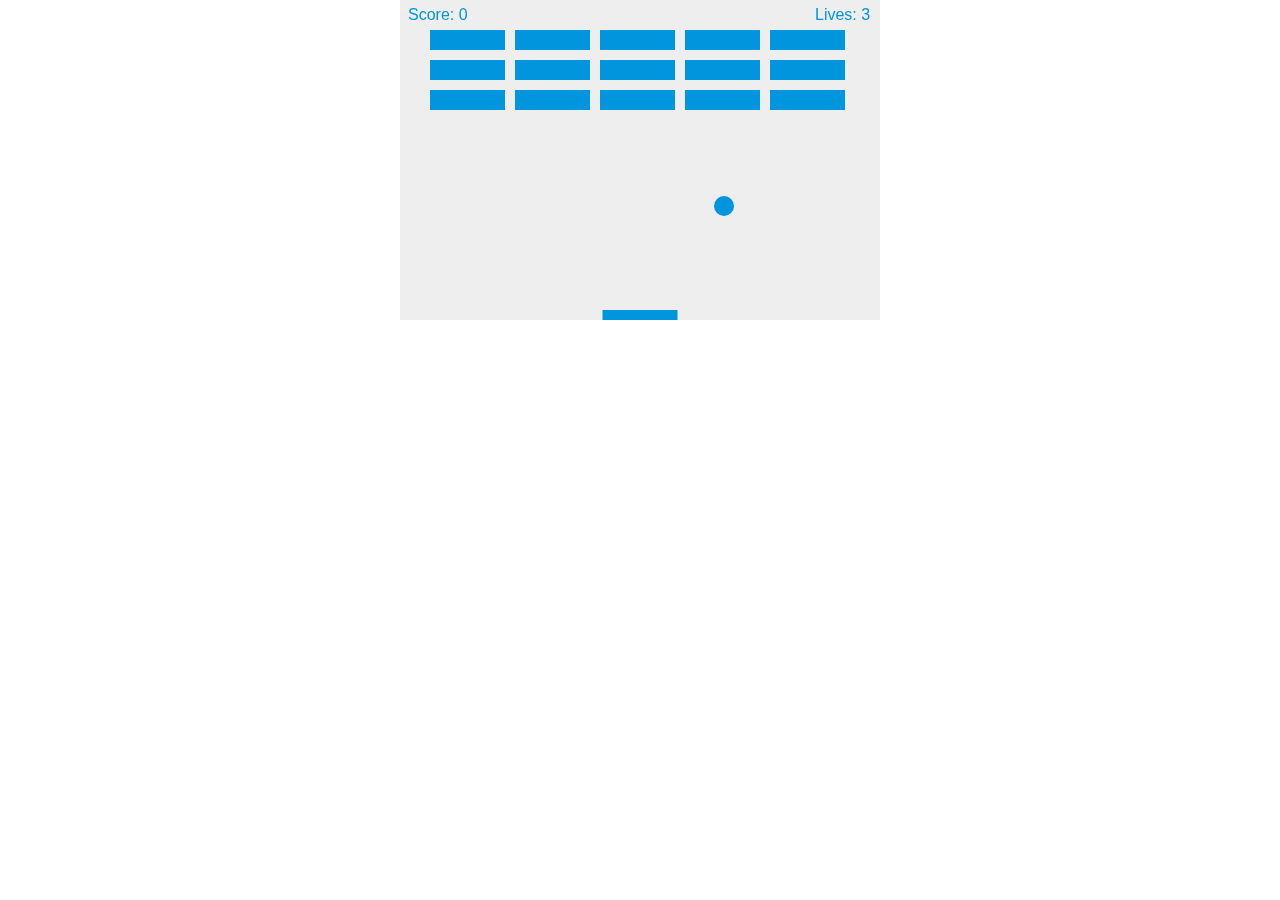
<file: Dom/index.html>
<!DOCTYPE html>
<html lang="en">
<head>
    <meta charset="UTF-8">
    <title>Igrica</title>
    <link rel="stylesheet" href="style.css">
    
</head>
    <body>
     <canvas id="myCanvas" width="480" height="320"></canvas> 
    <script src="script.js"></script>
    </body>
</html>
</file>
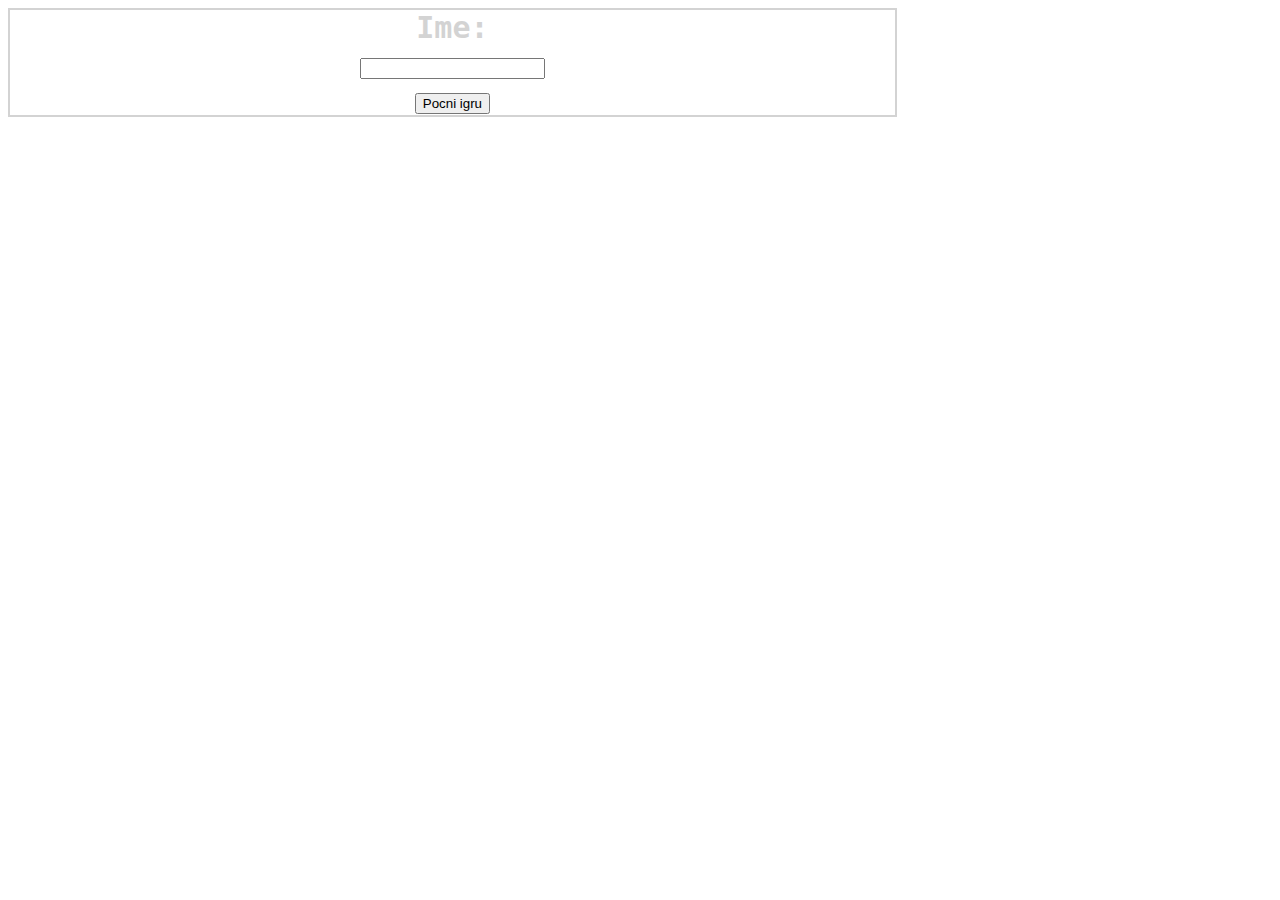
<file: hw-3/Index.html>
<!DOCTYPE html>
<html>
<head>
    <meta charset="UTF-8">
    <title>Test</title>
    <link rel="stylesheet" href="style.css">
    <meta name="viewport" content="width=device-width, initial-scale=1.0" />
</head>
<body>
    <div id="centar">
        <div id="start">
            <form>
                <label for="fname">Ime:</label><br>
                <input type="text" id="ime" name="ime"><br>
                <button id="myBtn" type="button">Pocni igru</button>
            </form>
        
        </div>
        <div id="quiz" style="display: none">
            <div id="question"></div>
            <div id="choices">
                <div class="choice" id="A" onclick="checkAnswer('A')"></div>
                <div class="choice" id="B" onclick="checkAnswer('B')"></div>
                <div class="choice" id="C" onclick="checkAnswer('C')"></div>
            </div>
            <div id="timer">
                <div id="counter"></div>
                <div id="btimeGauge"></div>
                <div id="timeGauge"></div>
            </div>
            <div id="progress"></div>
        </div>
        <div id="scoreContainer" style="display: none"></div>
    </div>
    <script src="test.js"></script>
</body>
</html>
</file>
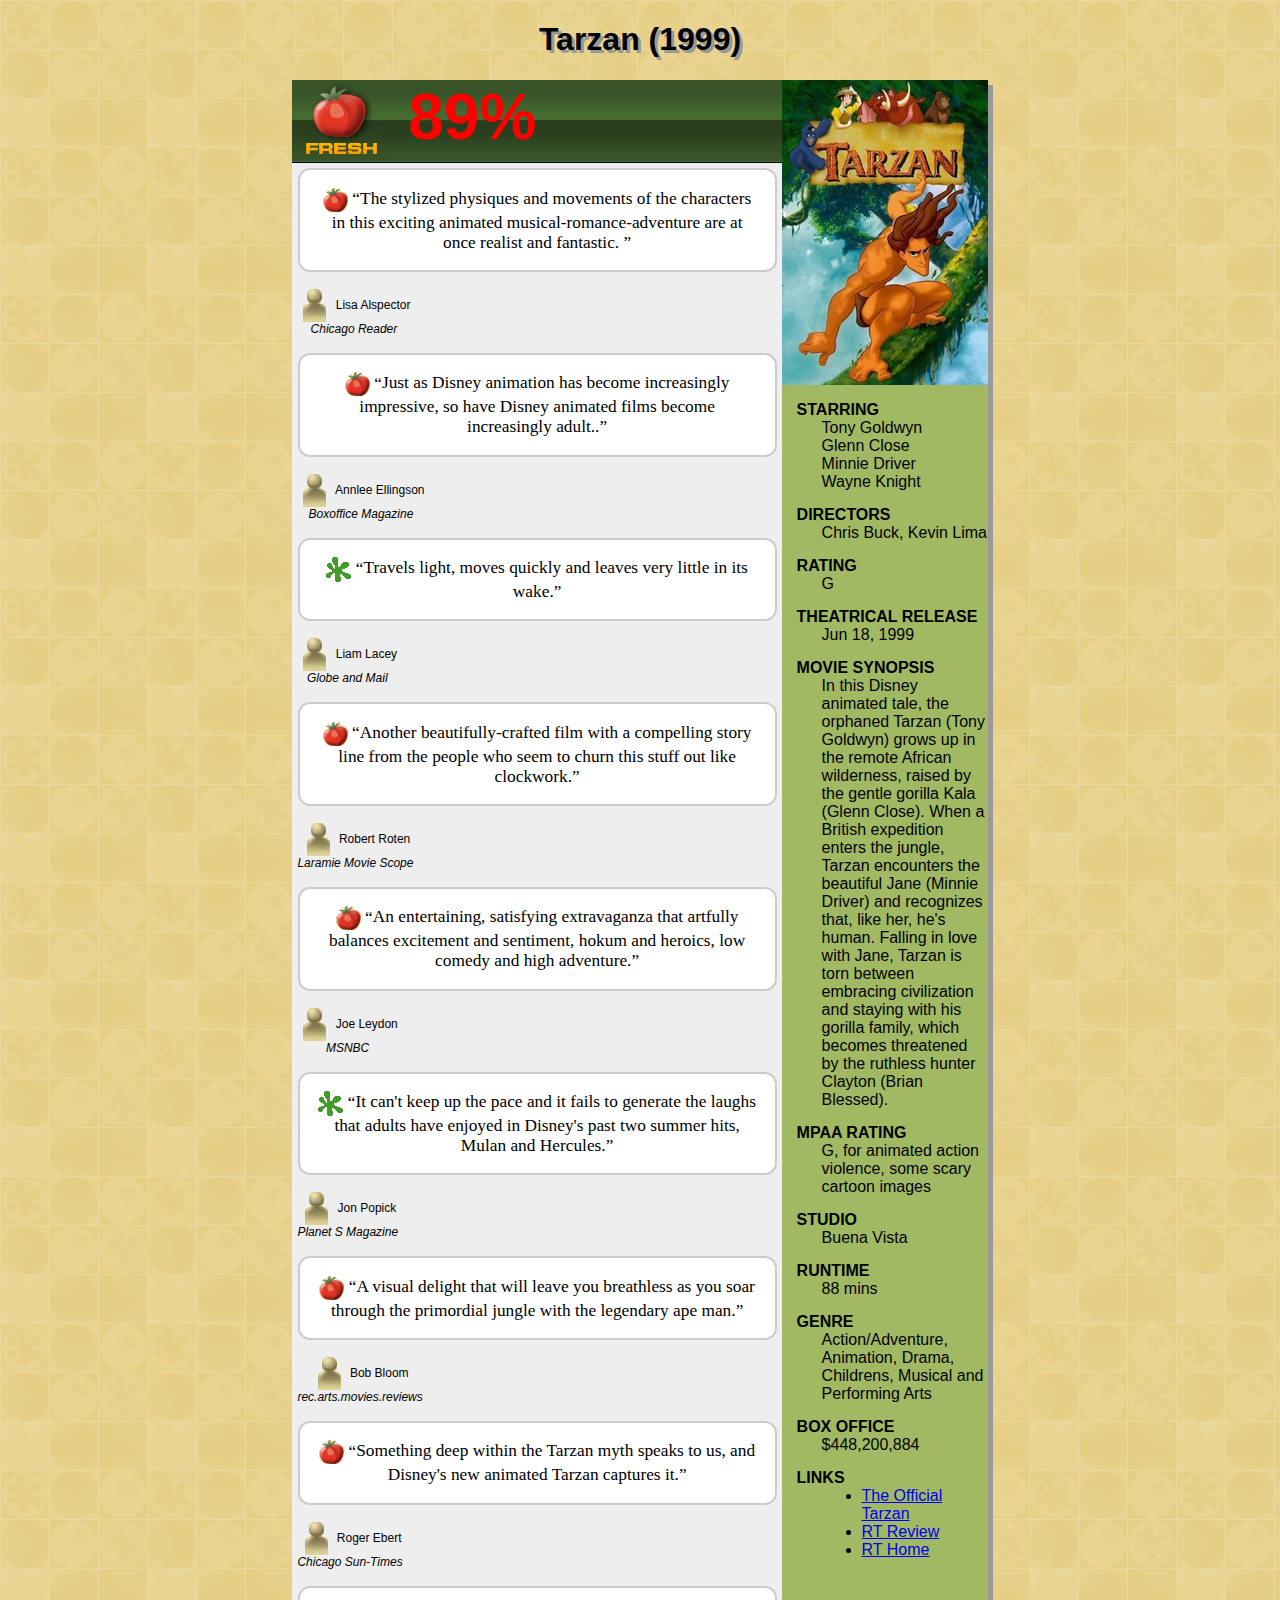
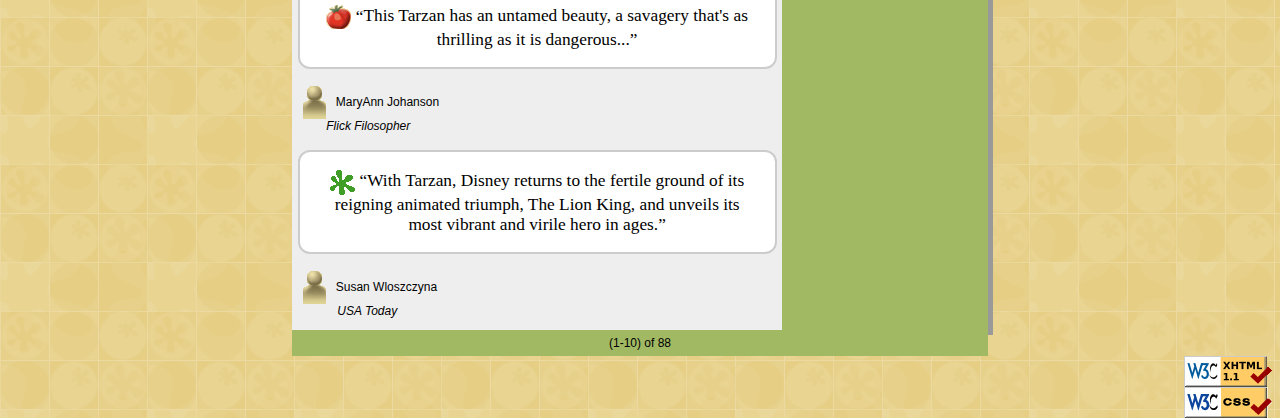
<file: hw-1/movie_index.html>
<!DOCTYPE html>
<html>
<!--
	Domaci 1 (PIA 2020)
	-->

<head>
  <title>PIA HW - Movie review</title>
  <meta name="author" content="Ilija Djordjevic" />
  <meta charset="utf-8" />
  <meta name="description" content="HTML/CSS homework assignment." />
  <meta name="keywords" content="pia, web programming, html, css" />
  <link rel="stylesheet" href="movie.css">
</head>

<body>
  
  <h1>Tarzan (1999)</h1>
  <div class="kontejner">
  <div class="leva">
    <div class="Logo">
  <img src="freshbig.png" alt="Rotten" />
  <span>89%</span>
    </div>
  <div class="lista">
  <p class="quotebubble">
    <img src="fresh.gif" alt="Rotten" />
    <q>The stylized physiques and movements of 
        the characters in this exciting animated musical-romance-adventure 
        are at once realist and fantastic.
      </q>
  </p>
  <p class="odgovor"> 
    <img src="critic.gif" alt="Critic" />
    Lisa Alspector <br />
    <span class="publication">Chicago Reader</span>
  </p>

  <p class="quotebubble">
    <img src="fresh.gif" alt="Fresh" />
    <q>Just as Disney animation has become 
        increasingly impressive, so have Disney animated films become increasingly adult..</q>
  </p>
  <p class="odgovor">
    <img src="critic.gif" alt="Critic" />
    Annlee Ellingson <br />
    <span class="publication">Boxoffice Magazine</span>
  </p>

  <p class="quotebubble">
    <img src="rotten.gif" alt="Rotten" />
    <q>Travels light, moves quickly and leaves very little in its wake.</q>
  </p>
  <p class="odgovor">
    <img src="critic.gif" alt="Critic" />
      Liam Lacey</br>
    <span class="publication">Globe and Mail</span>
  </p>

  <p class="quotebubble">
    <img src="fresh.gif" alt="Fresh" />
    <q>Another beautifully-crafted film with 
        a compelling story line from the people who seem to churn this stuff out like clockwork.</q>
  </p>
  <p class="odgovor">
    <img src="critic.gif" alt="Critic" />
    Robert Roten <br />
    <span class="publication">Laramie Movie Scope</span>
  </p>

  <p class="quotebubble">
    <img src="fresh.gif" alt="Fresh" />
    <q>An entertaining, satisfying extravaganza that artfully balances excitement and sentiment, hokum and heroics, low comedy and high adventure.</q>
  </p>
  <p class="odgovor">
    <img src="critic.gif" alt="Critic" />
    Joe Leydon <br />
    <span class="publication">MSNBC</span>
  </p>

  <p class="quotebubble">
    <img src="rotten.gif" alt="Rotten" />
    <q>It can't keep up the pace and it fails to generate the laughs that adults have enjoyed in Disney's past two summer hits, Mulan and Hercules.</q>
  </p>
  <p class="odgovor">
    <img src="critic.gif" alt="Critic" />
    Jon Popick<br />
       <span class="publication">Planet S Magazine</span>
  </p>

  <p class="quotebubble">
    <img src="fresh.gif" alt="Fresh" />
    <q>A visual delight that will leave you breathless as you soar through the primordial jungle with the legendary ape man.</q>
  </p>
  <p class="odgovor">
    <img src="critic.gif" alt="Critic" />
    Bob Bloom <br />
    <span class="publication">rec.arts.movies.reviews</span>
  </p>

  <p class="quotebubble">
    <img src="fresh.gif" alt="Fresh" />
    <q>Something deep within the Tarzan myth speaks to us, and Disney's new animated Tarzan captures it.</q>
  </p>

  <p class="odgovor">
    <img src="critic.gif" alt="Critic" />
    Roger Ebert<br />
    <span class="publication">Chicago Sun-Times</span>
  </p>

  <p class="quotebubble">
    <img src="fresh.gif" alt="Rotten" />
    <q>This Tarzan has an untamed beauty, a savagery that's as thrilling as it is dangerous...</q>
  </p>
  <p class="odgovor">
    <img src="critic.gif" alt="Critic" />
    MaryAnn Johanson <br />
    <span class="publication">Flick Filosopher</span>
  </p>

  <p class="quotebubble">
    <img src="rotten.gif" alt="Rotten" />
    <q>With Tarzan, Disney returns to the fertile ground of its reigning animated triumph, The Lion King, and unveils its most vibrant and virile hero in ages.</q>
  </p>
  <p class="odgovor">
    <img src="critic.gif" alt="Critic" />
    Susan Wloszczyna <br />
    <span class="publication">USA Today</span>
  </p>
  </div>
  </div>      
  <!-- sekcija sa informacijama: desna kolona. -->
  <div class="desna">
  <img src="tarzan.jpg" alt="general overview" />
  <dl>
    <dt>STARRING</dt>
    <dd>
      Tony Goldwyn <br />
      Glenn Close <br />
      Minnie Driver <br />
      Wayne Knight
    </dd>

    <dt>DIRECTORS</dt>
    <dd>Chris Buck, Kevin Lima</dd>

    <dt>RATING</dt>
    <dd>G</dd>

    <dt>THEATRICAL RELEASE</dt>
    <dd>Jun 18, 1999</dd>

    <dt>MOVIE SYNOPSIS</dt>
    <dd>
      In this Disney animated tale, the orphaned Tarzan (Tony Goldwyn) grows up in the remote African wilderness, raised by the gentle gorilla Kala (Glenn Close). When a British expedition enters the jungle, Tarzan encounters the beautiful Jane (Minnie Driver) and recognizes that, like her, he's human. Falling in love with Jane, Tarzan is torn between embracing civilization and staying with his gorilla family, which becomes threatened by the ruthless hunter Clayton (Brian Blessed).
    </dd>

    <dt>MPAA RATING</dt>
    <dd>G, for animated action violence, some scary cartoon images</dd>

    <dt>STUDIO</dt>
    <dd>Buena Vista</dd>

    <dt>RUNTIME</dt>
    <dd>88 mins</dd>

    <dt>GENRE</dt>
    <dd>
      Action/Adventure, Animation, Drama, Childrens, Musical and Performing
      Arts
    </dd>

    <dt>BOX OFFICE</dt>
    <dd>$448,200,884</dd>

    <dt>LINKS</dt>
    <dd>
      <ul>
        <li>
          <a href="http://movies.disney.com/tarzan">The Official Tarzan</a>
        </li>
        <li>
          <a href="https://www.rottentomatoes.com/m/tarzan">RT Review</a>
        </li>
        <li><a href="http://www.rottentomatoes.com/">RT Home</a></li>
      </ul>
    </dd>
  </dl>    
  </div>    
  </div>
  <footer>(1-10) of 88</footer>
  

  <div class="html" id="w3c">
    <a href="images/validate-html.php"><img src="w3c-html.png" alt="Valid HTML5" /></a><br />
    <a href="images/validate-css.php"><img src="w3c-css.png" alt="Valid CSS" /></a>
  </div>
   

</body>

</html>
</file>
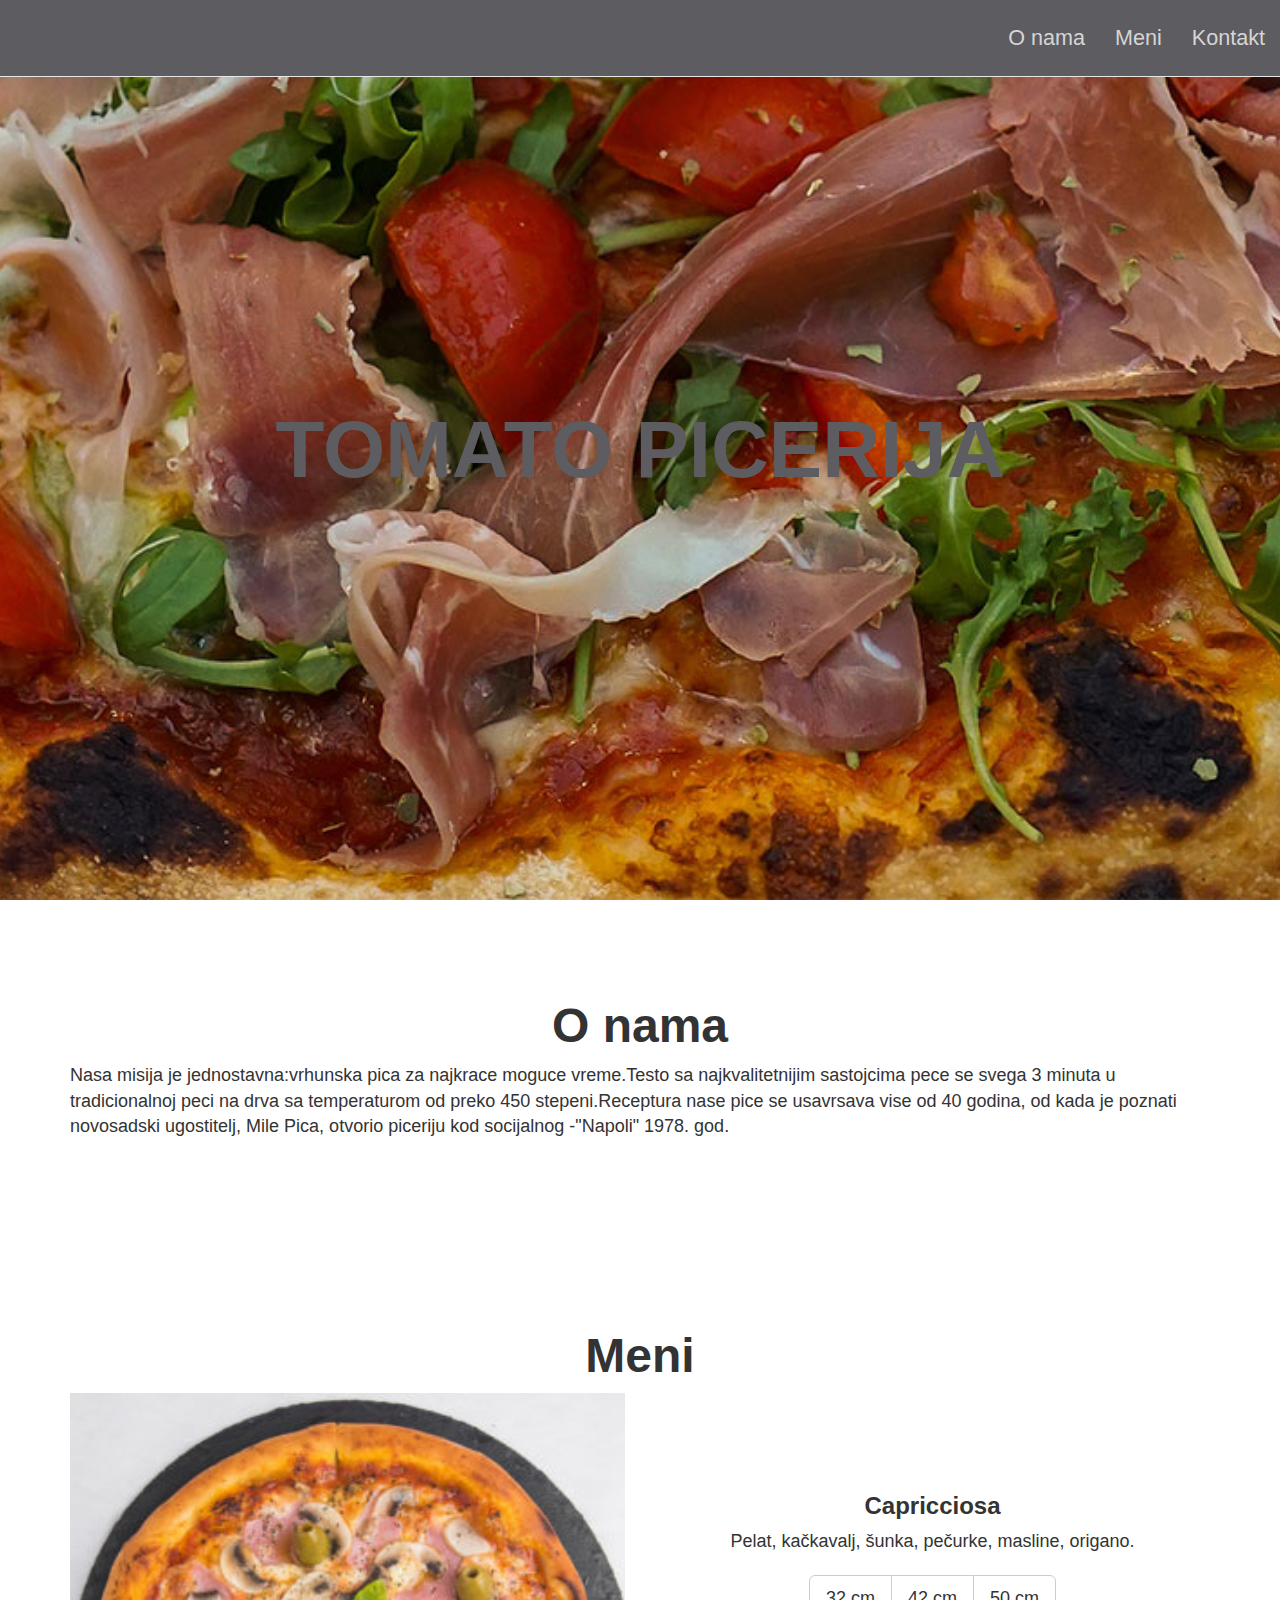
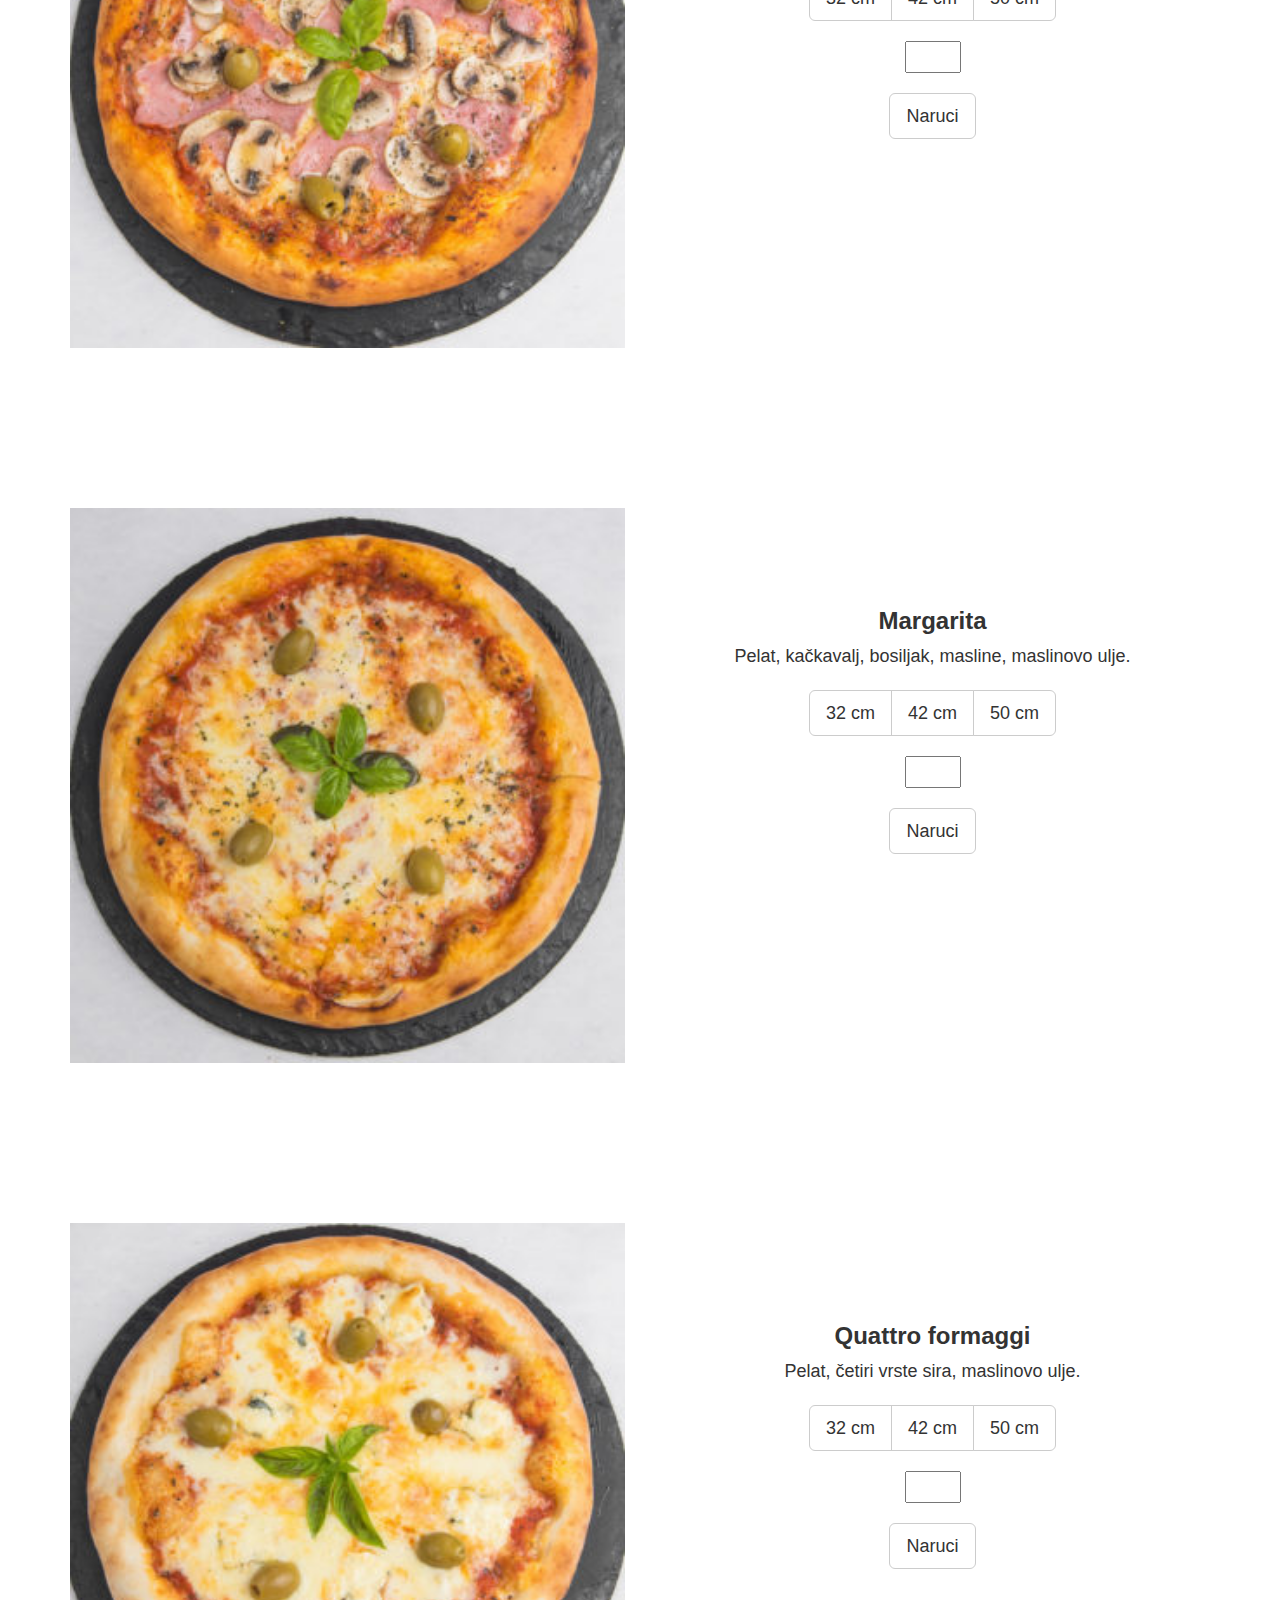
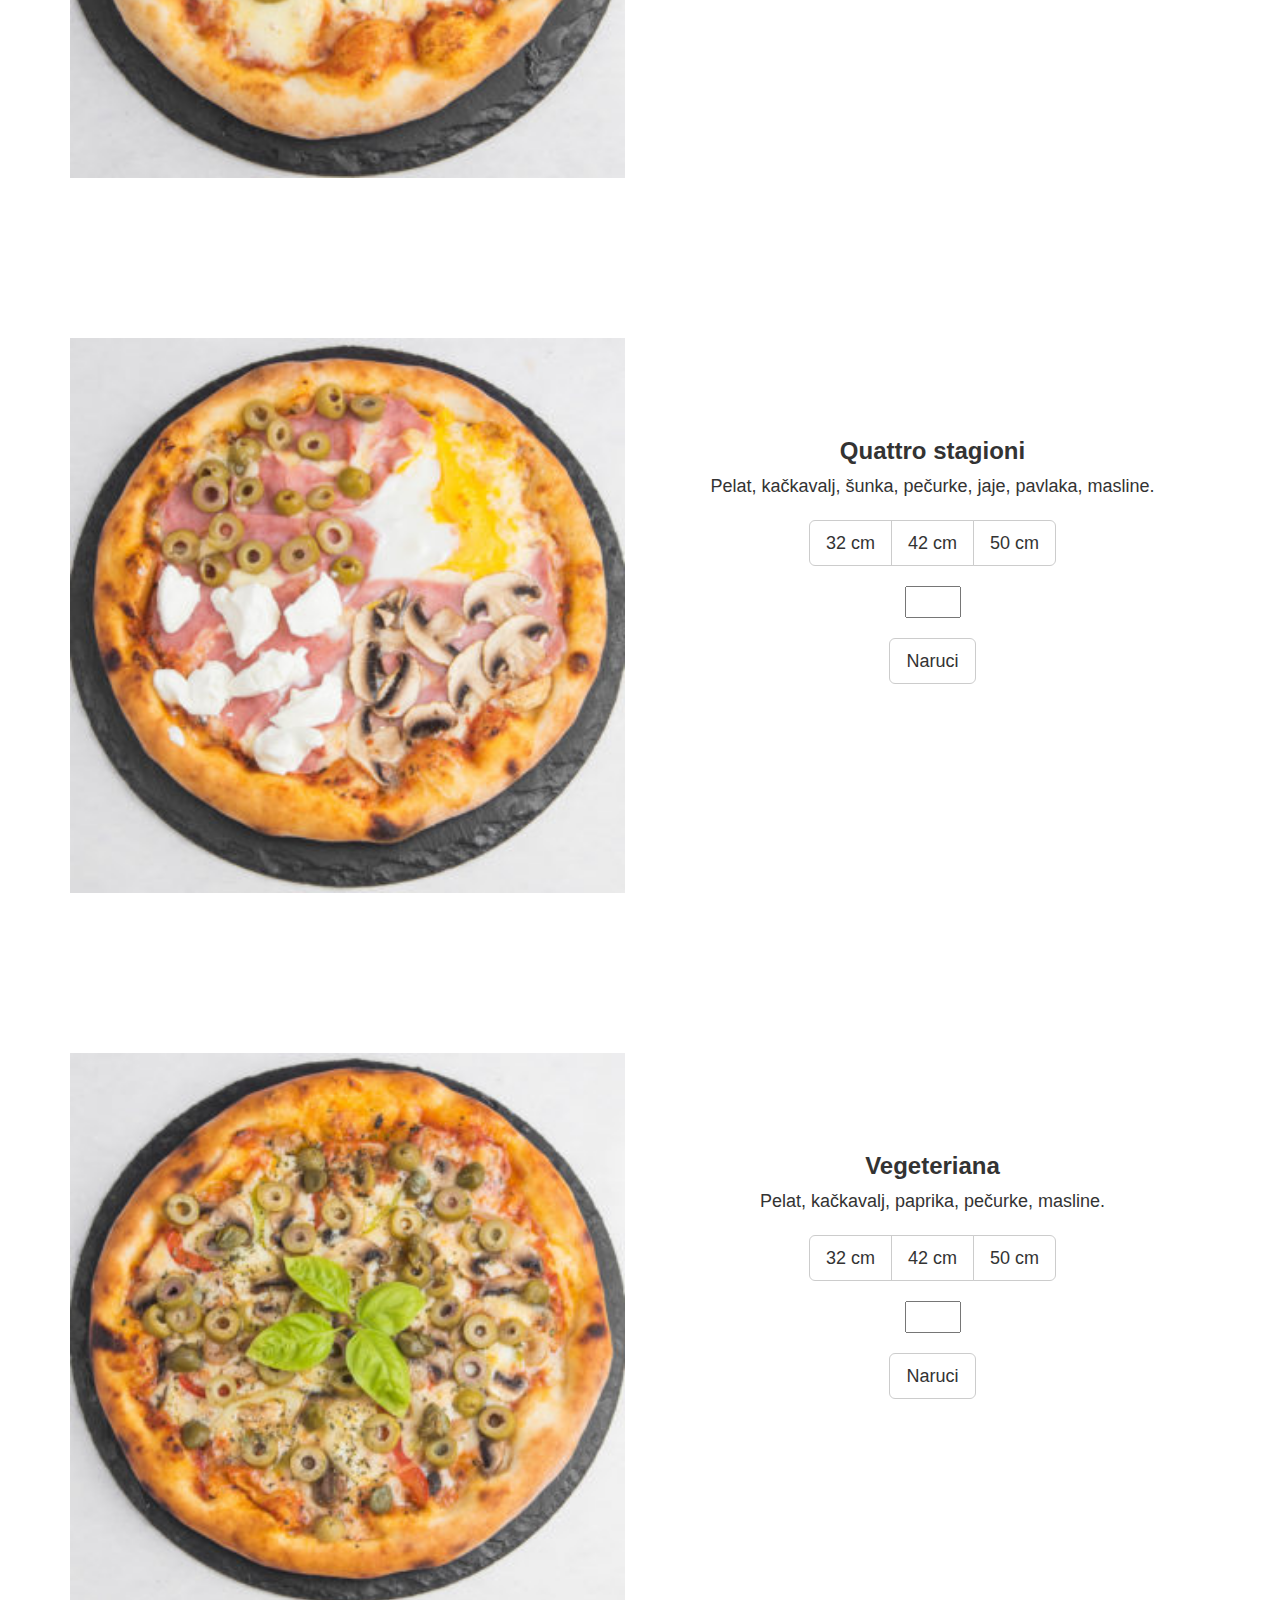
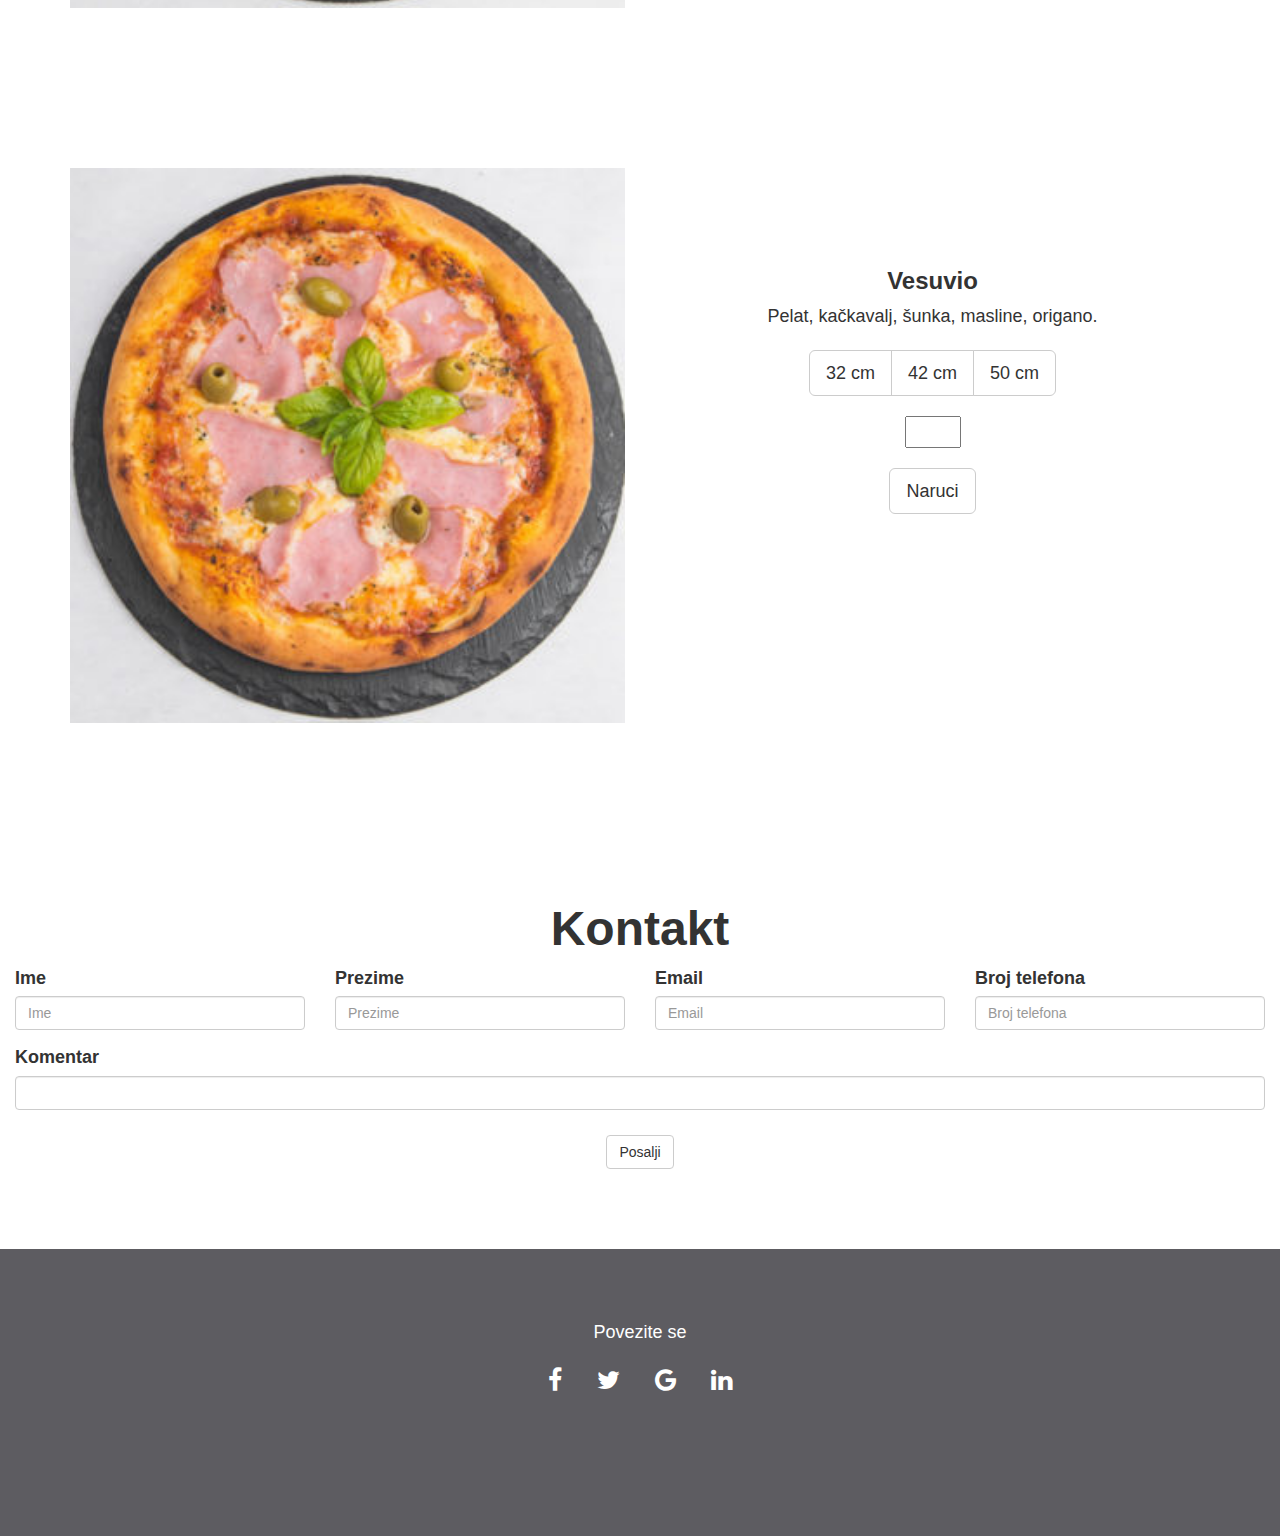
<file: hw-2/index2.html>
<!DOCTYPE html>
<html>
<head>
  <title>Tomato</title>
  <meta name="viewport" content="width=device-width, initial-scale=1">
  <link rel="stylesheet" href="https://maxcdn.bootstrapcdn.com/bootstrap/3.3.7/css/bootstrap.min.css">
    <link rel="stylesheet" href="https://cdnjs.cloudflare.com/ajax/libs/font-awesome/4.7.0/css/font-awesome.min.css">
  <script src="https://ajax.googleapis.com/ajax/libs/jquery/3.2.1/jquery.min.js"></script>
  <script src="https://maxcdn.bootstrapcdn.com/bootstrap/3.3.7/js/bootstrap.min.js"></script>
  <link href="style.css" rel="stylesheet" />
</head>

<body>

<nav class="navbar navbar-default navbar-fixed-top" role="navigation">
        <div class="container-fluid">
            <div class="navbar-header">
                <button typer="button" class="navbar-toggle" data-toggle="collapse" data-target="#navbar-collapse-main">
                    <span class="sr-only">Toggle navigation</span>
                    <span class="icon-bar"></span>
                    <span class="icon-bar"></span>
                    <span class="icon-bar"></span>
                </button>
             </div>
            <div class="collapse navbar-collapse" id="navbar-collapse-main">
               <ul class="nav navbar-nav navbar-right">
                  <li><a href="#naslov" class="active" href="#">O nama</a></li>
                   <li><a href="#Onama" class="active" href="#">Meni</a></li>
                   <li><a href="#Kontakt" class="active" href="#">Kontakt</a></li>
                </ul>
            </div>
        </div>
        
    </nav>
    <!--Naslov-->
    <div id="home">
     <div class="landing-text">
         <h1 id="naslov">TOMATO PICERIJA</h1>
         <h3></h3>
    </div>
    </div>
    <!--Onama-->
    <div class="padding">
    <div class="container">
        <div class="row">
            <div class="col-sm-12">
                <h2 id="Onama">O nama</h2>
                <p >Nasa misija je jednostavna:vrhunska pica za najkrace moguce vreme.Testo sa najkvalitetnijim sastojcima pece se svega 3 minuta u tradicionalnoj peci na drva sa temperaturom od preko 450 stepeni.Receptura nase pice se usavrsava vise od 40 godina, od kada je poznati novosadski ugostitelj, Mile Pica, otvorio piceriju kod socijalnog -"Napoli" 1978. god.
                </p>
                
            </div>
        </div>
    </div>
    </div>
    <!--Meni-->
    
    <div class="padding">
        <div class="container">
            <div class="row">
            <div class="col-lg-12 col-md-12 col-sm-12 col-xs-12">
                <h2 id="Meni">Meni</h2>
                </div>
            <div class="col-lg-6 col-md-6 col-sm-6 col-xs-12">
                <img src="capricciosa.jpg" class="img-responsive">
            </div>
            <div class="col-lg-6 col-md-6 col-sm-6 col-xs-12">
                <div id="desno">
                <h3>Capricciosa</h3>
                <p>Pelat, kačkavalj, šunka, pečurke, masline, origano.</p>
                <div class="btn-group btn-group-lg" role="group">
                <button type="button" class="btn btn-default">32 cm</button>
                <button type="button" class="btn btn-default">42 cm</button>
                <button type="button" class="btn btn-default">50 cm</button>
                </div></br>
                <input type="number" id="quantity" name="quantity" min="1" max="5"></br>
                <a href="#" class="btn btn-default btn-lg">Naruci</a>
                            </div>

            </div>
            </div>
        </div>    
    </div>
    <div class="padding">
        <div class="container">
            <div class="row">
            <div class="col-lg-6 col-md-6 col-sm-6 col-xs-12">
                <img src="margarita.jpg" class="img-responsive">
            </div>
            <div class="col-lg-6 col-md-6 col-sm-6 col-xs-12">
                <div id="desno">
                <h3>Margarita</h3>
                <p>Pelat, kačkavalj, bosiljak, masline, maslinovo ulje.</p>
                <div class="btn-group btn-group-lg" role="group">
                <button type="button" class="btn btn-default">32 cm</button>
                <button type="button" class="btn btn-default">42 cm</button>
                <button type="button" class="btn btn-default">50 cm</button>
                </div></br>
                <input type="number" id="quantity" name="quantity" min="1" max="5"></br>
                <a href="#" class="btn btn-default btn-lg">Naruci</a>
                            </div>

            </div>
            </div>
        </div>    
    </div>
    <div class="padding">
        <div class="container">
            <div class="row">
            <div class="col-lg-6 col-md-6 col-sm-6 col-xs-12">
                <img src="quattro-formaggi.jpg" class="img-responsive">
            </div>
            <div class="col-lg-6 col-md-6 col-sm-6 col-xs-12">
                <div id="desno">
                <h3>Quattro formaggi</h3>
                <p>Pelat, četiri vrste sira, maslinovo ulje.</p>
                <div class="btn-group btn-group-lg" role="group">
                <button type="button" class="btn btn-default">32 cm</button>
                <button type="button" class="btn btn-default">42 cm</button>
                <button type="button" class="btn btn-default">50 cm</button>
                </div></br>
                <input type="number" id="quantity" name="quantity" min="1" max="5"></br>
                <a href="#" class="btn btn-default btn-lg">Naruci</a>
                            </div>

            </div>
            </div>
        </div>    
    </div>
    <div class="padding">
        <div class="container">
            <div class="row">
            <div class="col-lg-6 col-md-6 col-sm-6 col-xs-12">
                <img src="quattro-stagioni.jpg" class="img-responsive">
            </div>
            <div class="col-lg-6 col-md-6 col-sm-6 col-xs-12">
                <div id="desno">
                <h3>Quattro stagioni</h3>
                <p>Pelat, kačkavalj, šunka, pečurke, jaje, pavlaka, masline.</p>
                <div class="btn-group btn-group-lg" role="group">
                <button type="button" class="btn btn-default">32 cm</button>
                <button type="button" class="btn btn-default">42 cm</button>
                <button type="button" class="btn btn-default">50 cm</button>
                </div></br>
                <input type="number" id="quantity" name="quantity" min="1" max="5"></br>
                <a href="#" class="btn btn-default btn-lg">Naruci</a>
                            </div>

            </div>
            </div>
        </div>    
    </div>
    <div class="padding">
        <div class="container">
            <div class="row">
            <div class="col-lg-6 col-md-6 col-sm-6 col-xs-12">
                <img src="vegeteriana.jpg" class="img-responsive">
            </div>
            <div class="col-lg-6 col-md-6 col-sm-6 col-xs-12">
                <div id="desno">
                <h3>Vegeteriana</h3>
                <p>Pelat, kačkavalj, paprika, pečurke, masline.</p>
                <div class="btn-group btn-group-lg" role="group">
                <button type="button" class="btn btn-default">32 cm</button>
                <button type="button" class="btn btn-default">42 cm</button>
                <button type="button" class="btn btn-default">50 cm</button>
                </div></br>
                <input type="number" id="quantity" name="quantity" min="1" max="5"></br>
                <a href="#" class="btn btn-default btn-lg">Naruci</a>
                            </div>

            </div>
            </div>
        </div>    
    </div>
    <div class="padding">
        <div class="container">
            <div class="row">
            <div class="col-lg-6 col-md-6 col-sm-6 col-xs-12">
                <img src="vesuvio.jpg" class="img-responsive">
            </div>
            <div class="col-lg-6 col-md-6 col-sm-6 col-xs-12">
                <div id="desno">
                <h3>Vesuvio</h3>
                <p>Pelat, kačkavalj, šunka, masline, origano.</p>
                <div class="btn-group btn-group-lg" role="group">
                <button type="button" class="btn btn-default">32 cm</button>
                <button type="button" class="btn btn-default">42 cm</button>
                <button type="button" class="btn btn-default">50 cm</button>
                </div></br>
                <input type="number" id="quantity" name="quantity" min="1" max="5"></br>
                <a href="#" class="btn btn-default btn-lg">Naruci</a>
                </div>
            </div>
            </div>
        </div>    
    </div>
    <!--Forma-->
<div class="padding">
    <div class="col-lg-12 col-md-12 col-sm-12 col-xs-12">
                <h2 id="Kontakt">Kontakt</h2>
                </div>
    <form>
  <div class="form">
    <div class="form-group col-lg-3 col-md-6 col-sm-6 col-xs-12">
      <label for="Ime">Ime</label>
      <input type="text" class="form-control" id="Ime" placeholder="Ime">
    </div>
    <div class="form-group col-lg-3 col-md-6 col-sm-6 col-xs-12">
      <label for="Prezime">Prezime</label>
      <input type="text" class="form-control" id="Prezime" placeholder="Prezime">
    </div>
    <div class="form-group col-lg-3 col-md-6 col-sm-6 col-xs-12">
    <label for="Email">Email</label>
      <input type="email" class="form-control" id="Email" placeholder="Email">
      </div>
      
  <div class="form-group col-lg-3 col-md-6 col-sm-6 col-xs-12">
    <label for="bROJ">Broj telefona</label>
    <input type="text" class="form-control" id="bROJ" placeholder="Broj telefona">
  </div>
 </div>
  <div class="form-row">
    <div class="form-group  col-lg-12 col-md-12 col-sm-12 col-xs-12">
      <label for="Komentar">Komentar</label>
      <input type="text" class="form-control" id="Komentar">
    </div>
  </div>
        <div class="col text-center">
  <button type="submit" class="btn btn-default">Posalji</button>
        </div>
</form>
</div>





    <footer class="container-fluid text-center">
        <div class="col-sm-12">
        <h4>Povezite se</h4>
        <a href="#" class="fa fa-facebook"></a>
        <a href="#" class="fa fa-twitter"></a>
        <a href="#" class="fa fa-google"></a>
        <a href="#" class="fa fa-linkedin"></a>
        </div>
    </footer>





</body>
</html>
</file>
<file: Dom/style.css>
* {
  padding: 0;
  margin: 0;
}
#myCanvas {
  background: #eee;
  display: block;
  margin: 0 auto;
</file>
<file: hw-3/style.css>
body{
    font-size: 20px;
    font-family: monospace;
}

#container{
    margin : 20px auto;
    background-color: white;
    height: 50%;
    width : 70%;
    border-radius: 5px;
    box-shadow: 0px 5px 15px 0px;
    display: flex;
    
    justify-content: center;
    align-items: center;
}
#start{
    font-size: 1.5em;
    font-weight: bolder;
    word-break: break-all;
    width:50%;
    width : 70%;
    border : 2px solid lightgrey;
    text-align: center;
    cursor: pointer;
    left:300px;
    top:50px;
    color : lightgrey;
}
#start:hover{
    border: 3px solid lightseagreen;
    color : lightseagreen;
}

#question{
    width:50%;
    width : 70%;
    right:0;
    top:0;
    flex:3;
    justify-content: center;
    align-items: center;
}
#question p{
    margin : 0;
    padding : 15px;
    font-size: 1.25em;
        flex:3;
    justify-content: center;
    align-items: center;
}

#choices{
    width : 480px;
    flex: 3;
    right : 0;
    top : 125px;
    padding : 10px
    flex:3;
    justify-content: center;
        align-items: center;
}
.choice{
    display: inline-block;
    width : 135px;
    text-align: center;
    border : 1px solid grey;
    border-radius: 5px;
    cursor: pointer;
    padding : 5px;
}
.choice:hover{
    border : 2px solid grey;
    font-weight: bold;
}

#timer{
    position: absolute;
    height : 100px;
    width : 350px;
    bottom : 0px;
    flex: 1;
    order: 1;
    text-align: center;
}
#counter{
    font-size: 3em;
}
#btimeGauge{
    width : 300px;
    height : 10px;
    border-radius: 10px;
    background-color: lightgray;
    margin-left : 25px;
}
#timeGauge{
    height : 10px;
    border-radius: 10px;
    background-color: mediumseagreen;
    margin-top : -10px;
    margin-left : 25px;
}
#progress{
    width : 500px;
    position: absolute;
    bottom : 0px;
    right : 0px;
    padding:5px;
    text-align: right;
}
.prog{
    width : 25px;
    height : 25px;
    border: 1px solid #000;
    display: inline-block;
    border-radius: 50%;
    margin-left : 5px;
    margin-right : 5px;
}
#scoreContainer{
    margin : 20px auto;
    background-color: white;
    opacity: 0.8;
    height: 300px;
    width : 700px;
    border-radius: 5px;
    box-shadow: 0px 5px 15px 0px;
    position: relative;
    display: none;
}
#scoreContainer img{
    position: absolute;
    top:100px;
    left:325px;
}
#scoreContainer p{
    position: absolute;
    display: block;
    width : 59px;
    height :59px;
    top:130px;
    left:325px;
    font-size: 1.5em;
    font-weight: bold;
    text-align: center;
}
</file>
<file: hw-1/movie.css>
{
  box-sizing: border-box;
}

body { 
  background-image: url("background.png"); 
  font-family: sans-serif;
  font: arial;
  font-size: 12px;
  text-align: center;
  
}
.kontejner{
  display: flex;
  background-color: #EEEEEE;
  width: 55%;
  margin:auto;
  box-shadow: 5px 5px #999999;
  justify-content: flex-end;  
}
h1 {
  font-size: 24pt;
  font-family: sans-serif;
  font: georgia;
  font-weight: bold;
  text-shadow: 3px 3px #999999;
}
.leva {
  flex:4;
  background-color: #EEEEEE; 

    
}
.Logo{
    background-image: url("rbg.png");
    color:red;
    font-weight: bold;
    font-size: 48pt;
    text-align: left;
    

}
lista{
  display: flex;
  flex-direction: column;
  margin:auto;
  box-shadow: 5px 5px #999999;
  justify-content: flex-end;
}
.quotebubble{
    width: 90%;
    background-color: #ffffff;
    font-size: 13pt;
    font-family: serif;
    border-radius: 12px;
    border: 2px solid #cccccc;
    padding:1em;
    margin:5px;
     float:right;
}
img{
    vertical-align: middle;
}
.publication{
 font-style: italic;   
}
.odgovor{
    float:left;
    margin-left: 5px;
}
.desna {  
  flex:1;
    font: arial;
    font-size:12pt;
  background-color: #A2B964;
  text-align: left;
  

}
dt{
    font-weight: bold;
    margin-left: 15px;
    margin-top: 15px;
}
footer{
    padding: 0.5em 0;
    margin:auto;
    background-color: #A2B964;
    width:55%;
}
.html{
    float: right;

}
</file>
<file: hw-2/style.css>
﻿html,body{
    height:100%;
    width:100%;
    font-size:18px;
}
.navbar{
    background-color: #5D5C61;
    padding: 1% 0;
    font-size: 1.2em;
   
}
.navbar-default .navbar-nav li a {
     color: #d5d5d5;
    
}
#home{
    background: url(slika1.jpg) no-repeat center center fixed;
    display:table;
    height:100%;
    position: relative;
    width: 100%;
    background-size: cover;
    
}
button{
    margin-top: 10px;
     margin-bottom: 10px;
}
.landing-text{
    display:table-cell;
    text-align: center;
    vertical-align: middle;
    font-weight: bold;
}
#quantity{
    margin-top: 20px;
    margin-bottom: 20px;
}
h1{
    font-size:60pt;
    font-weight: bold;
    color:#5D5C61;
    padding: 40px 0:
}
h2{
    font-size: 48px;
    font-weight: bold;
    text-align: center;
}
h3{
    font-size: 24px;
    font-weight:bold;
        text-align: center;
}
#desno{
        padding: 80px 0;
        text-align: center;

}
.padding{
    padding:80px 0;
}
.padding img{
    width:100%;
}
footer{
    width: 100%;
    background-color: #5d5c61;
    padding: 5% 5% 10% 5%;
    color:#ffffff;
}
.fa{
    padding: 15px;
    font-size: 25px;
    color:#fff;
}
.fa:hover {
    color: #5d5c61;
    text-decoration: none;
}
</file>
